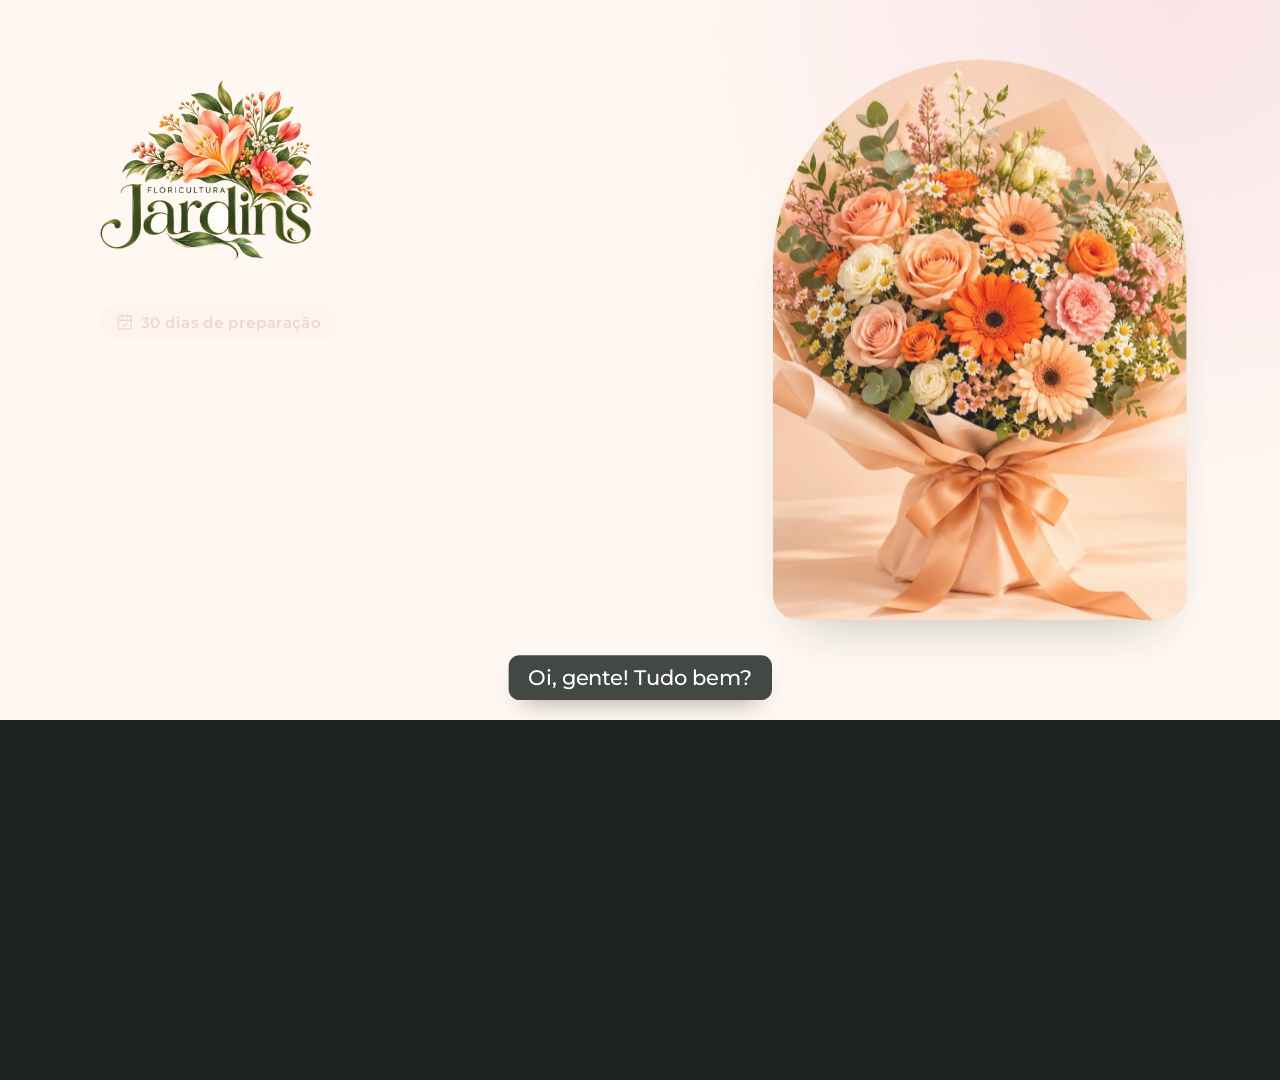
<file: video/apresentacao.html>
<!DOCTYPE html>
<html lang="pt-BR">
<head>
<meta charset="UTF-8">
<meta name="viewport" content="width=device-width, initial-scale=1">
<title>Plano Dia das Mães · Vídeo</title>
<style>
@font-face { font-family: "Playfair Display"; font-weight: 400; font-style: normal; src: url("../assets/fonts/playfair-display-latin-400-normal.woff2") format("woff2"); }
@font-face { font-family: "Playfair Display"; font-weight: 400; font-style: italic; src: url("../assets/fonts/playfair-display-latin-400-italic.woff2") format("woff2"); }
@font-face { font-family: "Playfair Display"; font-weight: 500; font-style: normal; src: url("../assets/fonts/playfair-display-latin-500-normal.woff2") format("woff2"); }
@font-face { font-family: "Montserrat"; font-weight: 400; src: url("../assets/fonts/montserrat-latin-400-normal.woff2") format("woff2"); }
@font-face { font-family: "Montserrat"; font-weight: 500; src: url("../assets/fonts/montserrat-latin-500-normal.woff2") format("woff2"); }
@font-face { font-family: "Montserrat"; font-weight: 600; src: url("../assets/fonts/montserrat-latin-600-normal.woff2") format("woff2"); }

/* Quadro 1920×1080: cenas em creme, títulos em Playfair, dados em Montserrat.
   As marcas dos gráficos usam um verde e um rosa mais saturados (validados para daltonismo). */
:root {
  --rosa: #E8A6B5;
  --rosa-claro: #F8DDE4;
  --rosa-suave: #FCEEF1;
  --rosa-texto: #B9677D;
  --rosa-profundo: #9A4E63;
  --salvia: #8FA98C;
  --salvia-claro: #E6EEE4;
  --verde: #435B46;
  --creme: #FFF8F2;
  --branco: #FFFFFF;
  --texto: #2F3630;
  --texto-suave: #5E675F;
  --texto-mudo: #7C847D;
  --linha: rgba(67, 91, 70, .14);
  --grade: rgba(67, 91, 70, .12);
  --g-verde: #13784A;
  --g-rosa: #D06582;
  --f-titulo: "Playfair Display", Georgia, serif;
  --f-texto: "Montserrat", "Segoe UI", system-ui, sans-serif;
  --sombra: 0 40px 80px -48px rgba(47, 54, 48, .45);
}
* { box-sizing: border-box; }
html, body { margin: 0; background: #1F2421; }
body { overflow: hidden; }
#palco {
  position: relative;
  width: 1920px;
  height: 1080px;
  overflow: hidden;
  background: radial-gradient(circle at 92% 0%, rgba(248, 221, 228, .75), transparent 38%), var(--creme);
  font-family: var(--f-texto);
  color: var(--texto);
  font-variant-numeric: lining-nums;
  transform-origin: top left;
}
.cena { position: absolute; inset: 0; opacity: 0; visibility: hidden; }
img { display: block; }
.ic { fill: none; stroke: currentColor; stroke-width: 1.8; stroke-linecap: round; stroke-linejoin: round; }

/* topo comum */
.topo {
  position: absolute; left: 120px; right: 120px; top: 40px;
  display: flex; align-items: center; justify-content: space-between;
}
.topo img { height: 96px; width: auto; }
.etapa {
  font-size: 21px; font-weight: 600; letter-spacing: .22em; text-transform: uppercase; color: var(--verde);
  display: flex; align-items: center; gap: 16px;
}
.etapa::before { content: ""; width: 40px; height: 1.5px; background: currentColor; opacity: .5; }

.chip {
  display: inline-flex; align-items: center; gap: 12px; align-self: flex-start;
  padding: 12px 24px; border-radius: 999px;
  background: var(--rosa-claro); color: var(--rosa-profundo);
  font-size: 23px; font-weight: 600; letter-spacing: .02em;
}
.chip svg { width: 26px; height: 26px; }
.titulo {
  margin: 22px 0 0;
  font-family: var(--f-titulo); font-weight: 400; font-size: 80px; line-height: 1.08; letter-spacing: -.015em;
}
.titulo em { font-style: italic; color: var(--rosa-texto); }
.sub { margin: 18px 0 0; font-size: 29px; line-height: 1.5; color: var(--texto-suave); }
.foto { position: absolute; overflow: hidden; border-radius: 40px; box-shadow: var(--sombra); background: #F3C6A9; }
.foto img { width: 100%; height: 100%; object-fit: cover; }
.gx { transform-origin: left center; }
.gy { transform-origin: center top; }

/* ---------- 1. Abertura ---------- */
.s1-esq { position: absolute; left: 150px; top: 120px; width: 900px; display: flex; flex-direction: column; }
.s1-logo { height: 270px; width: auto; align-self: flex-start; margin-bottom: 34px; }
.s1-esq .titulo { font-size: 96px; }
.s1-foto { right: 150px; top: 90px; width: 620px; height: 840px; border-radius: 320px 320px 40px 40px; }

/* ---------- 2. Três frentes ---------- */
.s2-titulo { position: absolute; left: 120px; top: 170px; }
.s2-cards { position: absolute; left: 120px; right: 120px; top: 360px; display: grid; grid-template-columns: repeat(3, 1fr); gap: 48px; }
.card { background: var(--branco); border-radius: 32px; overflow: hidden; box-shadow: var(--sombra); border: 1px solid var(--linha); }
.card .foto-card { height: 270px; overflow: hidden; background: #F3C6A9; }
.card .foto-card img { width: 100%; height: 100%; object-fit: cover; }
.card .corpo { padding: 32px 36px 38px; }
.dias { font-size: 21px; font-weight: 600; letter-spacing: .14em; text-transform: uppercase; color: var(--rosa-profundo); }
.card h3 { margin: 12px 0 10px; font-family: var(--f-titulo); font-weight: 500; font-size: 44px; line-height: 1.1; }
.card p { margin: 0; font-size: 25px; line-height: 1.5; color: var(--texto-suave); }

/* ---------- 3. Compras ---------- */
.esq { position: absolute; left: 120px; top: 160px; display: flex; flex-direction: column; }
.foto-dir { right: 120px; top: 160px; width: 440px; height: 760px; }
.tabela { position: absolute; left: 120px; top: 360px; width: 1110px; }
.linha-t {
  display: grid; grid-template-columns: 430px 290px 210px 180px; align-items: center;
  height: 76px; border-bottom: 1px solid var(--linha); font-size: 30px;
}
.linha-t.cab { height: 48px; font-size: 19px; font-weight: 600; letter-spacing: .16em; text-transform: uppercase; color: var(--texto-mudo); }
.linha-t .valor, .linha-t .eq { text-align: right; font-variant-numeric: tabular-nums lining-nums; }
.linha-t .valor { font-weight: 500; }
.linha-t.total { border-bottom: 0; height: 84px; font-weight: 600; }
.linha-t.total .valor { font-size: 38px; color: var(--texto); }
.periodo { display: flex; flex-direction: column; gap: 10px; font-size: 22px; color: var(--texto-suave); }
.trilho { position: relative; width: 240px; height: 12px; border-radius: 6px; background: var(--salvia-claro); }
.trilho i { position: absolute; top: 0; bottom: 0; border-radius: 4px; background: var(--g-verde); }
.nota {
  position: absolute; left: 120px; top: 815px; width: 1110px;
  display: flex; align-items: center; gap: 18px; padding: 20px 26px;
  border-radius: 20px; background: var(--branco); border: 1px solid var(--linha);
  font-size: 24px; line-height: 1.4; color: var(--texto-suave);
}
.nota svg { width: 36px; height: 36px; flex-shrink: 0; color: var(--g-verde); }
.nota strong { color: var(--texto); font-weight: 600; }

/* ---------- 4. Ponto de vendas ---------- */
.barras { position: absolute; left: 120px; top: 480px; width: 1110px; display: grid; gap: 30px; }
.barra { display: grid; grid-template-columns: 400px 1fr; align-items: center; font-size: 29px; }
.barra .faixa { display: flex; align-items: center; gap: 18px; }
.barra .faixa i { display: block; height: 24px; border-radius: 0 4px 4px 0; background: var(--g-verde); }
.barra .faixa span { font-weight: 600; font-variant-numeric: tabular-nums lining-nums; white-space: nowrap; }
.total-pv { position: absolute; left: 120px; top: 720px; font-size: 30px; color: var(--texto-suave); }
.total-pv strong { color: var(--texto); font-size: 46px; font-weight: 600; margin-left: 12px; }
.equipe { position: absolute; left: 120px; top: 830px; display: flex; align-items: center; gap: 22px; }
.pessoa { width: 66px; height: 66px; border-radius: 50%; display: grid; place-items: center; color: var(--branco); }
.pessoa svg { width: 34px; height: 34px; fill: currentColor; }
.pessoa.fixo { background: var(--g-verde); }
.pessoa.temp { background: var(--g-rosa); }
.legenda-eq { display: flex; flex-direction: column; gap: 6px; margin-left: 20px; font-size: 25px; color: var(--texto-suave); }
.legenda-eq span { display: flex; align-items: center; gap: 12px; }
.legenda-eq b { width: 16px; height: 16px; border-radius: 50%; display: inline-block; }

/* ---------- 5. Logística ---------- */
.grade4 { position: absolute; left: 120px; top: 390px; width: 1200px; display: grid; grid-template-columns: 1fr 1fr; gap: 32px; }
.bloco {
  display: grid; grid-template-columns: 76px 1fr; column-gap: 26px; align-items: start;
  background: var(--branco); border: 1px solid var(--linha); border-radius: 28px; padding: 34px 36px;
  box-shadow: 0 30px 60px -48px rgba(47, 54, 48, .45);
}
.bloco .icone { width: 76px; height: 76px; border-radius: 22px; display: grid; place-items: center; background: var(--salvia-claro); color: var(--verde); grid-row: span 2; }
.bloco .icone svg { width: 38px; height: 38px; }
.bloco h3 { margin: 2px 0 8px; font-family: var(--f-titulo); font-weight: 500; font-size: 38px; }
.bloco p { margin: 0; font-size: 25px; line-height: 1.5; color: var(--texto-suave); }
.foto-dir-2 { right: 120px; top: 160px; width: 400px; height: 760px; }

/* ---------- 6. Montagem ---------- */
.s6-esq { position: absolute; left: 120px; top: 160px; width: 560px; display: flex; flex-direction: column; }
.s6-esq .titulo { font-size: 76px; }
.s6-foto { left: 120px; top: 590px; width: 560px; height: 320px; }
.linha-tempo { position: absolute; left: 780px; right: 120px; top: 160px; height: 860px; }
.linha-tempo .eixo { position: absolute; left: 94px; top: 24px; height: 640px; width: 2px; background: var(--salvia); }
.passo { position: absolute; left: 0; right: 0; display: grid; grid-template-columns: 190px 1fr auto; align-items: start; column-gap: 34px; }
.passo .dia {
  justify-self: center; padding: 10px 0; width: 190px; text-align: center; border-radius: 999px;
  background: var(--verde); color: var(--creme); font-size: 22px; font-weight: 600; letter-spacing: .02em;
  box-shadow: 0 0 0 8px var(--creme);
}
.passo.final .dia { background: var(--g-rosa); }
.passo h3 { margin: 2px 0 6px; font-family: var(--f-titulo); font-weight: 500; font-size: 36px; line-height: 1.15; }
.passo p { margin: 0; font-size: 23px; line-height: 1.45; color: var(--texto-suave); max-width: 640px; }
.passo .custo {
  align-self: center; padding: 10px 18px; border-radius: 14px; background: var(--branco); border: 1px solid var(--linha);
  font-size: 24px; font-weight: 600; white-space: nowrap; font-variant-numeric: tabular-nums lining-nums;
}

/* ---------- 7. Encomendas ---------- */
.faixa-dias { position: absolute; left: 120px; top: 470px; width: 1680px; display: grid; grid-template-columns: repeat(30, 1fr); gap: 4px; }
.faixa-dias div {
  height: 64px; border-radius: 10px; display: grid; place-items: center;
  font-size: 22px; font-weight: 600; background: var(--salvia-claro); color: var(--texto-mudo);
}
.faixa-dias .rec { background: var(--g-verde); color: var(--branco); }
.faixa-dias .ret { background: var(--g-rosa); color: var(--branco); }
.marca-faixa { position: absolute; top: 552px; height: 64px; border-top: 2px solid var(--texto-mudo); font-size: 23px; color: var(--texto-suave); padding-top: 14px; }
.marca-faixa::before, .marca-faixa::after { content: ""; position: absolute; top: -9px; width: 2px; height: 16px; background: var(--texto-mudo); }
.marca-faixa::before { left: 0; }
.marca-faixa::after { right: 0; }
.marca-faixa b { color: var(--texto); font-weight: 600; }
.prep { position: absolute; top: 640px; height: 0; }
.ret-cards { position: absolute; left: 120px; right: 120px; top: 730px; display: grid; grid-template-columns: repeat(4, 1fr); gap: 36px; }
.ret-card { background: var(--branco); border: 1px solid var(--linha); border-radius: 26px; padding: 30px 32px; }
.ret-card .dia-g { font-size: 22px; font-weight: 600; letter-spacing: .14em; text-transform: uppercase; color: var(--rosa-profundo); display: flex; align-items: center; gap: 12px; }
.ret-card .dia-g b { width: 16px; height: 16px; border-radius: 4px; background: var(--g-rosa); }
.ret-card h3 { margin: 12px 0 0; font-family: var(--f-titulo); font-weight: 500; font-size: 36px; line-height: 1.15; }
.ret-card.equipe-c { background: var(--verde); border-color: var(--verde); color: var(--creme); }
.ret-card.equipe-c .dia-g { color: var(--rosa-claro); }
.ret-card.equipe-c h3 { color: var(--creme); }
.ret-card.equipe-c svg { width: 30px; height: 30px; }

/* ---------- 8. Gantt ---------- */
.gantt { position: absolute; left: 120px; right: 120px; top: 370px; height: 530px; }
.gantt .tick { position: absolute; top: 0; bottom: 40px; width: 1px; background: var(--grade); }
.gantt .tick span { position: absolute; top: -40px; left: 50%; transform: translateX(-50%); font-size: 21px; color: var(--texto-mudo); white-space: nowrap; font-variant-numeric: tabular-nums lining-nums; }
.gantt .rot { position: absolute; left: 0; width: 520px; font-size: 27px; font-weight: 500; line-height: 1.25; transform: translateY(-50%); }
.gantt .bar { position: absolute; height: 24px; border-radius: 4px; background: var(--g-verde); transform: translateY(-50%); transform-origin: left center; }
.gantt .bar-rot { position: absolute; font-size: 22px; color: var(--texto-suave); transform: translateY(-50%); white-space: nowrap; font-variant-numeric: tabular-nums lining-nums; }
.gantt .fim { position: absolute; top: -10px; bottom: 40px; width: 2px; background: var(--g-rosa); }
.gantt .fim span { position: absolute; bottom: -40px; right: -2px; font-size: 22px; font-weight: 600; color: var(--texto); white-space: nowrap; }

/* ---------- 9. Orçamento ---------- */
.s9-hero { position: absolute; left: 120px; top: 180px; }
.s9-hero .rot { font-size: 23px; font-weight: 600; letter-spacing: .18em; text-transform: uppercase; color: var(--texto-mudo); }
.s9-hero .num { font-size: 150px; font-weight: 600; line-height: 1.05; letter-spacing: -.02em; font-variant-numeric: tabular-nums lining-nums; margin-top: 8px; }
.empilhada { position: absolute; left: 120px; right: 120px; top: 470px; height: 24px; display: flex; gap: 2px; }
.empilhada i { display: block; height: 24px; }
.empilhada .a { width: calc((100% - 2px) * 9000 / 11800); background: var(--g-verde); border-radius: 4px 0 0 4px; }
.empilhada .b { width: calc((100% - 2px) * 2800 / 11800); background: var(--g-rosa); border-radius: 0 4px 4px 0; }
.leg-orc { position: absolute; top: 520px; display: flex; flex-direction: column; gap: 6px; font-size: 26px; color: var(--texto-suave); }
.leg-orc span:first-child { display: flex; align-items: center; gap: 12px; color: var(--texto); font-weight: 500; }
.leg-orc b { width: 18px; height: 18px; border-radius: 4px; }
.leg-orc strong { color: var(--texto); font-weight: 600; font-size: 34px; font-variant-numeric: tabular-nums lining-nums; }
.obs { position: absolute; left: 120px; top: 690px; font-size: 25px; color: var(--texto-suave); }
.tiles { position: absolute; left: 120px; right: 120px; top: 760px; display: grid; grid-template-columns: repeat(3, 1fr); gap: 36px; }
.tile { background: var(--branco); border: 1px solid var(--linha); border-radius: 26px; padding: 26px 34px; display: flex; align-items: baseline; gap: 22px; }
.tile .n { font-size: 84px; font-weight: 600; line-height: 1; font-variant-numeric: tabular-nums lining-nums; }
.tile .t { font-size: 27px; line-height: 1.35; color: var(--texto-suave); }

/* ---------- Legenda da narração ---------- */
#legenda {
  position: absolute; left: 0; right: 0; bottom: 30px; z-index: 5;
  display: flex; justify-content: center; pointer-events: none; opacity: 0;
}
#legenda span {
  max-width: 1500px; padding: 12px 30px; border-radius: 16px;
  background: rgba(38, 44, 40, .86); color: #FFFFFF;
  font-size: 31px; font-weight: 500; line-height: 1.4; text-align: center;
  box-shadow: 0 18px 40px -22px rgba(0, 0, 0, .55);
}

/* ---------- 10. Encerramento ---------- */
.s10 { position: absolute; left: 0; right: 0; top: 70px; display: flex; flex-direction: column; align-items: center; text-align: center; }
.s10 img.logo { height: 290px; width: auto; }
.s10 .titulo { font-size: 84px; margin-top: 18px; }
.s10 .sub { margin-top: 12px; }
.s10-fotos { position: absolute; left: 50%; top: 640px; transform: translateX(-50%); display: flex; gap: 36px; }
.s10-fotos .ft { width: 280px; height: 280px; border-radius: 30px; overflow: hidden; box-shadow: var(--sombra); background: #F3C6A9; }
.s10-fotos img { width: 100%; height: 100%; object-fit: cover; }
</style>
</head>
<body>
<svg width="0" height="0" style="position:absolute" aria-hidden="true">
  <symbol id="i-cal" viewBox="0 0 24 24"><path d="M8 2v3"/><path d="M16 2v3"/><rect x="3" y="3" width="18" height="18" rx="2"/><path d="M3 9h18"/><path d="m9 15 2 2 4-4"/></symbol>
  <symbol id="i-truck" viewBox="0 0 24 24"><path d="M14 18V6a2 2 0 0 0-2-2H4a2 2 0 0 0-2 2v11a1 1 0 0 0 1 1h2"/><path d="M15 18H9"/><path d="M19 18h2a1 1 0 0 0 1-1v-3.65a1 1 0 0 0-.22-.624l-3.48-4.35A1 1 0 0 0 17.52 8H14"/><circle cx="17" cy="18" r="2"/><circle cx="7" cy="18" r="2"/></symbol>
  <symbol id="i-gotas" viewBox="0 0 24 24"><path d="M7 16.3c2.2 0 4-1.83 4-4.05 0-1.16-.57-2.26-1.71-3.19S7.29 6.75 7 5.3c-.29 1.45-1.14 2.84-2.29 3.76S3 11.1 3 12.25c0 2.22 1.8 4.05 4 4.05z"/><path d="M12.56 6.6A10.97 10.97 0 0 0 14 3.02c.5 2.5 2 4.9 4 6.5s3 3.5 3 5.5a6.98 6.98 0 0 1-11.91 4.97"/></symbol>
  <symbol id="i-loja" viewBox="0 0 24 24"><path d="M15 21v-5a1 1 0 0 0-1-1h-4a1 1 0 0 0-1 1v5"/><path d="M17.774 10.31a1.12 1.12 0 0 0-1.549 0 2.5 2.5 0 0 1-3.451 0 1.12 1.12 0 0 0-1.548 0 2.5 2.5 0 0 1-3.452 0 1.12 1.12 0 0 0-1.549 0 2.5 2.5 0 0 1-3.77-3.248l2.889-4.184A2 2 0 0 1 7 2h10a2 2 0 0 1 1.653.873l2.895 4.192a2.5 2.5 0 0 1-3.774 3.244"/><path d="M4 10.95V19a2 2 0 0 0 2 2h12a2 2 0 0 0 2-2v-8.05"/></symbol>
  <symbol id="i-equipe" viewBox="0 0 24 24"><path d="M16 21v-2a4 4 0 0 0-4-4H6a4 4 0 0 0-4 4v2"/><path d="M16 3.128a4 4 0 0 1 0 7.744"/><path d="M22 21v-2a4 4 0 0 0-3-3.87"/><circle cx="9" cy="7" r="4"/></symbol>
  <symbol id="i-pessoa" viewBox="0 0 24 24"><circle cx="12" cy="8" r="4.2"/><path d="M3.5 21.5a8.5 8.5 0 0 1 17 0z"/></symbol>
</svg>

<div id="palco">
  <div id="legenda"><span></span></div>

  <!-- 1. Abertura -->
  <section class="cena" data-dur="7.5">
    <div class="s1-esq">
      <img class="s1-logo" data-a="zoom" data-t="0.2" data-d="1.4" src="../assets/img/logo-jardins.webp" alt="">
      <span class="chip" data-a="up" data-t="1.0"><svg class="ic"><use href="#i-cal"/></svg>30 dias de preparação</span>
      <h1 class="titulo" data-a="up" data-t="1.25" data-d="1.1">Preparação para o <em>Dia das Mães</em></h1>
      <p class="sub" data-a="up" data-t="1.7">Cronogramas, logística e montagem do stand.</p>
    </div>
    <div class="foto s1-foto" data-a="right" data-t="0.3" data-d="1.5"><img data-kb src="../assets/img/buque.jpg" alt=""></div>
  </section>

  <!-- 2. Três frentes -->
  <section class="cena" data-dur="10">
    <div class="topo"><img src="../assets/img/logo-jardins.webp" alt=""><span class="etapa">O plano</span></div>
    <div class="s2-titulo">
      <h2 class="titulo" data-a="up" data-seg="1">Três frentes em <em>30 dias</em></h2>
    </div>
    <div class="s2-cards">
      <article class="card" data-a="up" data-seg="2">
        <div class="foto-card"><img data-kb src="../assets/img/cesta-presente.jpg" alt="" style="object-position: 50% 45%"></div>
        <div class="corpo"><span class="dias">Dias 1 a 10</span><h3>Compras e estoque</h3><p>Fornecedores, flores, embalagens e presentes.</p></div>
      </article>
      <article class="card" data-a="up" data-seg="3">
        <div class="foto-card"><img data-kb src="../assets/img/planta.jpg" alt="" style="object-position: 50% 30%"></div>
        <div class="corpo"><span class="dias">Dias 11 a 20</span><h3>Ponto de vendas e stand</h3><p>Montagem do stand na feira e reforço da equipe.</p></div>
      </article>
      <article class="card" data-a="up" data-seg="4">
        <div class="foto-card"><img data-kb src="../assets/img/box-flores.jpg" alt="" style="object-position: 50% 40%"></div>
        <div class="corpo"><span class="dias">Dias 11 a 30</span><h3>Encomendas</h3><p>Pedidos até o dia 27 e retiradas de 28 a 30.</p></div>
      </article>
    </div>
  </section>

  <!-- 3. Compras -->
  <section class="cena" data-dur="17">
    <div class="topo"><img src="../assets/img/logo-jardins.webp" alt=""><span class="etapa">Cronograma 1 · Compras</span></div>
    <div class="esq">
      <span class="chip" data-a="up" data-t="0.3"><svg class="ic"><use href="#i-cal"/></svg>Dias 1 a 10 · Sprint 1</span>
      <h2 class="titulo" data-a="up" data-t="0.6">Cronograma de <em>compras</em></h2>
    </div>
    <div class="tabela">
      <div class="linha-t cab" data-a="fade" data-seg="1" data-t="1.2"><span>Atividade</span><span>Período</span><span class="valor">Orçamento</span><span class="eq">Equipe</span></div>
      <div class="linha-t" data-a="up" data-seg="2">
        <span>Pesquisa de fornecedores</span>
        <span class="periodo">Dias 1 a 3<span class="trilho"><i class="gx" data-a="grow-x" data-seg="2" data-t="0.4" style="left:0%;width:30%"></i></span></span>
        <span class="valor">R$ 500</span><span class="eq">2 pessoas</span>
      </div>
      <div class="linha-t" data-a="up" data-seg="3">
        <span>Compra de flores</span>
        <span class="periodo">Dias 4 a 8<span class="trilho"><i class="gx" data-a="grow-x" data-seg="3" data-t="0.4" style="left:30%;width:50%"></i></span></span>
        <span class="valor">R$ 5.000</span><span class="eq">3 pessoas</span>
      </div>
      <div class="linha-t" data-a="up" data-seg="4">
        <span>Embalagens</span>
        <span class="periodo">Dias 4 a 6<span class="trilho"><i class="gx" data-a="grow-x" data-seg="4" data-t="0.4" style="left:30%;width:30%"></i></span></span>
        <span class="valor">R$ 1.500</span><span class="eq">2 pessoas</span>
      </div>
      <div class="linha-t" data-a="up" data-seg="4" data-t="1.8">
        <span>Presentes</span>
        <span class="periodo">Dias 7 a 10<span class="trilho"><i class="gx" data-a="grow-x" data-seg="4" data-t="2.2" style="left:60%;width:40%"></i></span></span>
        <span class="valor">R$ 2.000</span><span class="eq">2 pessoas</span>
      </div>
      <div class="linha-t total" data-a="up" data-seg="5">
        <span>Total</span>
        <span class="periodo">3 fixos se revezam</span>
        <span class="valor">R$ <span data-count="9000" data-cseg="5" data-ct="0.3" data-cd="1.6">9.000</span></span><span class="eq"></span>
      </div>
    </div>
    <div class="nota" data-a="up" data-seg="6">
      <svg class="ic"><use href="#i-gotas"/></svg>
      <span><strong>Flores frescas:</strong> o pedido é fechado nos dias 4 a 8, com entrega programada para a semana do Dia das Mães.</span>
    </div>
    <div class="foto foto-dir" data-a="right" data-t="0.5" data-d="1.4"><img data-kb src="../assets/img/cesta-presente.jpg" alt=""></div>
  </section>

  <!-- 4. Ponto de vendas -->
  <section class="cena" data-dur="15">
    <div class="topo"><img src="../assets/img/logo-jardins.webp" alt=""><span class="etapa">Cronograma 2 · Ponto de vendas</span></div>
    <div class="esq">
      <span class="chip" data-a="up" data-t="0.3"><svg class="ic"><use href="#i-cal"/></svg>Dias 11 a 20 · Sprint 2</span>
      <h2 class="titulo" data-a="up" data-t="0.6">Abertura do <em>ponto de vendas</em></h2>
      <p class="sub" data-a="up" data-t="1.0">Inclui a montagem do stand da Jardins na feira.</p>
    </div>
    <div class="barras">
      <div class="barra" data-a="fade" data-seg="3"><span>Organização e decoração</span><span class="faixa"><i class="gx" data-a="grow-x" data-seg="3" data-t="0.2" data-d="1.2" style="width:600px"></i><span>R$ 1.500</span></span></div>
      <div class="barra" data-a="fade" data-seg="3" data-t="2.4"><span>Divulgação</span><span class="faixa"><i class="gx" data-a="grow-x" data-seg="3" data-t="2.6" data-d="1.2" style="width:320px"></i><span>R$ 800</span></span></div>
      <div class="barra" data-a="fade" data-seg="3" data-t="4.4"><span>Organização do estoque</span><span class="faixa"><i class="gx" data-a="grow-x" data-seg="3" data-t="4.6" data-d="1.2" style="width:200px"></i><span>R$ 500</span></span></div>
    </div>
    <div class="total-pv" data-a="up" data-seg="4">Total <strong>R$ <span data-count="2800" data-cseg="4" data-ct="0.2" data-cd="1.4">2.800</span></strong></div>
    <div class="equipe">
      <span class="pessoa fixo" data-a="zoom" data-seg="5" data-t="0.60"><svg><use href="#i-pessoa"/></svg></span>
      <span class="pessoa fixo" data-a="zoom" data-seg="5" data-t="0.78"><svg><use href="#i-pessoa"/></svg></span>
      <span class="pessoa fixo" data-a="zoom" data-seg="5" data-t="0.96"><svg><use href="#i-pessoa"/></svg></span>
      <span class="pessoa temp" data-a="zoom" data-seg="5" data-t="2.40"><svg><use href="#i-pessoa"/></svg></span>
      <span class="pessoa temp" data-a="zoom" data-seg="5" data-t="2.58"><svg><use href="#i-pessoa"/></svg></span>
      <span class="pessoa temp" data-a="zoom" data-seg="5" data-t="2.76"><svg><use href="#i-pessoa"/></svg></span>
      <span class="pessoa temp" data-a="zoom" data-seg="5" data-t="2.94"><svg><use href="#i-pessoa"/></svg></span>
      <span class="legenda-eq" data-a="fade" data-seg="5" data-t="3.4">
        <span><b style="background:var(--g-verde)"></b>3 funcionários fixos</span>
        <span><b style="background:var(--g-rosa)"></b>4 funcionários temporários</span>
      </span>
    </div>
    <div class="foto foto-dir" data-a="right" data-t="0.5" data-d="1.4"><img data-kb src="../assets/img/box-flores.jpg" alt=""></div>
  </section>

  <!-- 5. Logística do stand -->
  <section class="cena" data-dur="17">
    <div class="topo"><img src="../assets/img/logo-jardins.webp" alt=""><span class="etapa">Stand na feira · Logística</span></div>
    <div class="esq">
      <span class="chip" data-a="up" data-t="0.3"><svg class="ic"><use href="#i-loja"/></svg>Stand na feira</span>
      <h2 class="titulo" data-a="up" data-t="0.6">Logística do <em>stand</em></h2>
    </div>
    <div class="grade4">
      <div class="bloco" data-a="up" data-seg="2">
        <span class="icone"><svg class="ic"><use href="#i-truck"/></svg></span>
        <h3>Transporte</h3>
        <p>Utilitário fechado saindo da loja bem cedo, antes do calor, com as flores em baldes com água.</p>
      </div>
      <div class="bloco" data-a="up" data-seg="3">
        <span class="icone"><svg class="ic"><use href="#i-gotas"/></svg></span>
        <h3>Conservação</h3>
        <p>Reposição diária de flores frescas vindas da loja, com sombra e água no stand.</p>
      </div>
      <div class="bloco" data-a="up" data-seg="4">
        <span class="icone"><svg class="ic"><use href="#i-loja"/></svg></span>
        <h3>Estrutura</h3>
        <p>Balcão, prateleiras, painel com o logotipo, iluminação e preços visíveis.</p>
      </div>
      <div class="bloco" data-a="up" data-seg="5">
        <span class="icone"><svg class="ic"><use href="#i-equipe"/></svg></span>
        <h3>Atendimento</h3>
        <p>2 temporários por turno e 1 fixo responsável. Cartão, Pix e QR Code do site.</p>
      </div>
    </div>
    <div class="foto foto-dir-2" data-a="right" data-t="0.5" data-d="1.4"><img data-kb src="../assets/img/planta.jpg" alt=""></div>
  </section>

  <!-- 6. Montagem do stand -->
  <section class="cena" data-dur="19">
    <div class="topo"><img src="../assets/img/logo-jardins.webp" alt=""><span class="etapa">Stand na feira · Montagem</span></div>
    <div class="s6-esq">
      <span class="chip" data-a="up" data-t="0.3"><svg class="ic"><use href="#i-cal"/></svg>Dias 11 a 20</span>
      <h2 class="titulo" data-a="up" data-t="0.6">Montagem do <em>stand</em></h2>
      <p class="sub" data-a="up" data-t="1.0">Do espaço reservado à abertura, em 10 dias.</p>
    </div>
    <div class="foto s6-foto" data-a="up" data-t="1.3" data-d="1.2"><img data-kb src="../assets/img/buque-faixa.jpg" alt=""></div>
    <div class="linha-tempo">
      <span class="eixo gy" data-a="grow-y" data-seg="2" data-ate="7"></span>
      <div class="passo" style="top:0px" data-a="left" data-seg="2">
        <span class="dia">Dia 11</span>
        <div><h3>Reserva do espaço</h3><p>Confirmar o local na feira, medir a área e desenhar a planta do stand.</p></div>
      </div>
      <div class="passo" style="top:128px" data-a="left" data-seg="3">
        <span class="dia">Dias 12 a 14</span>
        <div><h3>Estrutura e decoração</h3><p>Balcão, prateleiras, painel com o logotipo e iluminação.</p></div>
        <span class="custo">R$ 1.500</span>
      </div>
      <div class="passo" style="top:256px" data-a="left" data-seg="4">
        <span class="dia">Dias 15 e 16</span>
        <div><h3>Divulgação</h3><p>Banner, cartões, redes sociais e o site da Jardins.</p></div>
        <span class="custo">R$ 800</span>
      </div>
      <div class="passo" style="top:384px" data-a="left" data-seg="5">
        <span class="dia">Dias 17 e 18</span>
        <div><h3>Montagem no local</h3><p>Instalar a estrutura, a vitrine, a sinalização e a iluminação.</p></div>
      </div>
      <div class="passo" style="top:512px" data-a="left" data-seg="6">
        <span class="dia">Dia 19</span>
        <div><h3>Estoque e testes</h3><p>Abastecer o stand e testar cartão, Pix e caixa.</p></div>
        <span class="custo">R$ 500</span>
      </div>
      <div class="passo final" style="top:640px" data-a="left" data-seg="7">
        <span class="dia">Dia 20</span>
        <div><h3>Abertura do stand</h3><p>Equipe completa: 3 funcionários fixos e 4 temporários.</p></div>
      </div>
    </div>
  </section>

  <!-- 7. Encomendas -->
  <section class="cena" data-dur="16">
    <div class="topo"><img src="../assets/img/logo-jardins.webp" alt=""><span class="etapa">Cronograma 3 · Encomendas</span></div>
    <div class="esq">
      <span class="chip" data-a="up" data-t="0.3"><svg class="ic"><use href="#i-cal"/></svg>Dias 11 a 30</span>
      <h2 class="titulo" data-a="up" data-t="0.6">Pedidos por <em>encomenda</em></h2>
    </div>
    <div class="faixa-dias" id="faixa-dias"></div>
    <div class="marca-faixa" data-a="fade" data-seg="3" style="left:calc(120px + 1680px * 10 / 30); width:calc(1680px * 17 / 30 - 4px)"><b>Período de pedidos:</b> dia 11 ao dia 27 · montagem dos pedidos nos dias 21 a 27</div>
    <div class="marca-faixa" data-a="fade" data-seg="4" style="left:calc(120px + 1680px * 27 / 30); width:calc(1680px * 3 / 30)"><b>Retiradas</b></div>
    <div class="ret-cards">
      <div class="ret-card" data-a="up" data-seg="4" data-t="0.3"><span class="dia-g"><b></b>Dia 28</span><h3>Pedidos antecipados</h3></div>
      <div class="ret-card" data-a="up" data-seg="4" data-t="3.0"><span class="dia-g"><b></b>Dia 29</span><h3>Pedidos regulares</h3></div>
      <div class="ret-card" data-a="up" data-seg="4" data-t="5.6"><span class="dia-g"><b></b>Dia 30</span><h3>Pedidos finais</h3></div>
      <div class="ret-card equipe-c" data-a="up" data-seg="5"><span class="dia-g"><svg class="ic"><use href="#i-equipe"/></svg>Equipe</span><h3>4 funcionários</h3></div>
    </div>
  </section>

  <!-- 8. Cronograma geral -->
  <section class="cena" data-dur="18">
    <div class="topo"><img src="../assets/img/logo-jardins.webp" alt=""><span class="etapa">Visão geral</span></div>
    <div class="esq">
      <h2 class="titulo" data-a="up" data-t="0.4">Cronograma <em>geral</em></h2>
    </div>
    <div class="gantt" id="gantt"></div>
  </section>

  <!-- 9. Orçamento e equipe -->
  <section class="cena" data-dur="14">
    <div class="topo"><img src="../assets/img/logo-jardins.webp" alt=""><span class="etapa">Orçamento e equipe</span></div>
    <div class="s9-hero" data-a="up" data-seg="1">
      <div class="rot">Orçamento total</div>
      <div class="num">R$ <span data-count="11800" data-cseg="2" data-ct="0.2" data-cd="2.0">11.800</span></div>
    </div>
    <div class="empilhada">
      <i class="a gx" data-a="grow-x" data-seg="3" data-d="1.3"></i>
      <i class="b gx" data-a="grow-x" data-seg="3" data-t="2.0" data-d="0.8"></i>
    </div>
    <div class="leg-orc" data-a="fade" data-seg="3" data-t="0.8" style="left:120px">
      <span><b style="background:var(--g-verde)"></b>Compras · dias 1 a 10</span>
      <strong>R$ 9.000</strong>
    </div>
    <div class="leg-orc" data-a="fade" data-seg="3" data-t="2.6" style="right:120px; align-items:flex-end; text-align:right">
      <span><b style="background:var(--g-rosa)"></b>Ponto de vendas e stand · dias 11 a 20</span>
      <strong>R$ 2.800</strong>
    </div>
    <p class="obs" data-a="fade" data-seg="3" data-t="3.6">Encomendas e preparação final usam o estoque e a equipe já previstos.</p>
    <div class="tiles">
      <div class="tile" data-a="up" data-seg="4"><span class="n">3</span><span class="t">funcionários<br>fixos</span></div>
      <div class="tile" data-a="up" data-seg="4" data-t="1.6"><span class="n">4</span><span class="t">funcionários<br>temporários</span></div>
      <div class="tile" data-a="up" data-seg="4" data-t="3.6"><span class="n">7</span><span class="t">no período de<br>maior movimento</span></div>
    </div>
  </section>

  <!-- 10. Encerramento -->
  <section class="cena" data-dur="8">
    <div class="s10">
      <img class="logo" data-a="zoom" data-t="0.3" data-d="1.3" src="../assets/img/logo-jardins.webp" alt="">
      <h2 class="titulo" data-a="up" data-t="1.0">Tudo pronto para o <em>Dia das Mães</em></h2>
      <p class="sub" data-a="up" data-t="1.4">Floricultura Jardins · Transformando sentimentos em flores.</p>
    </div>
    <div class="s10-fotos">
      <div class="ft" data-a="up" data-t="2.0"><img data-kb src="../assets/img/buque-colecao.jpg" alt=""></div>
      <div class="ft" data-a="up" data-t="2.2"><img data-kb src="../assets/img/box-flores.jpg" alt=""></div>
      <div class="ft" data-a="up" data-t="2.4"><img data-kb src="../assets/img/planta.jpg" alt=""></div>
      <div class="ft" data-a="up" data-t="2.6"><img data-kb src="../assets/img/cesta-presente.jpg" alt=""></div>
    </div>
  </section>
</div>

<script src="narracao.js"></script>
<script>
(() => {
  const palco = document.getElementById('palco');

  /* Faixa de 30 dias (cena 7) */
  const faixa = document.getElementById('faixa-dias');
  for (let d = 1; d <= 30; d++) {
    const c = document.createElement('div');
    c.textContent = d;
    if (d >= 11 && d <= 27) c.className = 'rec';
    if (d >= 28) c.className = 'ret';
    c.dataset.a = 'zoom';
    c.dataset.seg = d <= 10 ? '1' : '2';
    c.dataset.t = (d <= 10 ? 0.6 + d * 0.06 : (d - 11) * 0.09).toFixed(2);
    c.dataset.d = '0.5';
    faixa.appendChild(c);
  }

  /* Gantt (cena 8): dias 1 a 30 no eixo, uma linha por etapa */
  const gantt = document.getElementById('gantt');
  const X0 = 600, LARG = 1680 - X0, porDia = LARG / 30;
  const xDia = (d) => X0 + (d - 1) * porDia;
  [1, 5, 10, 15, 20, 25].forEach((d) => {
    const t = document.createElement('span');
    t.className = 'tick';
    t.style.left = `${xDia(d) + porDia / 2}px`;
    t.innerHTML = `<span>Dia ${d}</span>`;
    t.dataset.a = 'fade'; t.dataset.seg = '1'; t.dataset.t = '0.8';
    gantt.appendChild(t);
  });
  const etapas = [
    ['Compras e planejamento', 1, 10],
    ['Ponto de vendas e stand', 11, 20],
    ['Recebimento das encomendas', 11, 27],
    ['Preparação dos pedidos', 21, 27],
    ['Retiradas e atendimento intensivo', 28, 30],
  ];
  // cada etapa aparece quando a narração fala dela: [frase, atraso dentro da frase]
  const fala = [[2, 0], [2, 1.9], [3, 0], [3, 2.6], [4, 0]];
  etapas.forEach(([nome, a, b], i) => {
    const y = 50 + i * 96;
    const [fr, ini] = fala[i];
    const rot = document.createElement('span');
    rot.className = 'rot'; rot.style.top = `${y}px`; rot.textContent = nome;
    rot.dataset.a = 'fade'; rot.dataset.seg = fr; rot.dataset.t = ini.toFixed(2);
    const bar = document.createElement('span');
    bar.className = 'bar';
    bar.style.left = `${xDia(a)}px`; bar.style.width = `${(b - a + 1) * porDia}px`; bar.style.top = `${y}px`;
    bar.dataset.a = 'grow-x'; bar.dataset.seg = fr; bar.dataset.t = (ini + 0.2).toFixed(2); bar.dataset.d = '1.1';
    const lab = document.createElement('span');
    lab.className = 'bar-rot'; lab.style.top = `${y}px`;
    lab.textContent = `Dias ${a} a ${b}`;
    // rótulo fora da barra: à direita, ou à esquerda quando a barra chega perto do fim do eixo
    if (b >= 25) { lab.style.right = `${1680 - xDia(a) + 16}px`; } else { lab.style.left = `${xDia(b + 1) + 16}px`; }
    lab.dataset.a = 'fade'; lab.dataset.seg = fr; lab.dataset.t = (ini + 1.0).toFixed(2);
    gantt.append(rot, bar, lab);
  });
  const fim = document.createElement('span');
  fim.className = 'fim'; fim.style.left = `${xDia(31) - 2}px`;
  fim.innerHTML = '<span>Dia 30 · encerramento da preparação</span>';
  fim.dataset.a = 'fade'; fim.dataset.seg = '5';
  gantt.appendChild(fim);

  /* Linha do tempo: durações das cenas e tempos das frases vêm de narracao.js (se existir) */
  const NARR = window.NARRACAO;
  const FADE = NARR ? NARR.fade : 0.7;
  const cenas = [...document.querySelectorAll('.cena')];
  const limita = (v) => Math.min(1, Math.max(0, v));
  const suave = (p) => 1 - Math.pow(1 - p, 3);
  const fmt = (n) => Math.round(n).toLocaleString('pt-BR');

  let inicio = 0;
  const agenda = cenas.map((c, i) => {
    const info = NARR && NARR.cenas[i];
    const frases = info ? info.frases : [];
    const fraseIni = (n) => (frases[n - 1] ? frases[n - 1].inicio : 0.9 + (n - 1) * 2.5);
    const dur = info ? info.dur : Number(c.dataset.dur);
    const s = info ? info.inicio : inicio;
    inicio = s + dur - FADE;
    const quando = (el, campoSeg, campoT) => (el.dataset[campoSeg] ? fraseIni(Number(el.dataset[campoSeg])) : 0) + Number(el.dataset[campoT] || 0);
    const els = [...c.querySelectorAll('[data-a]')].map((el) => {
      const t0 = quando(el, 'seg', 't');
      const d = el.dataset.ate ? fraseIni(Number(el.dataset.ate)) - fraseIni(Number(el.dataset.seg)) : Number(el.dataset.d || 0.9);
      return { el, t0, d, tipo: el.dataset.a, barra: el.classList.contains('bar') };
    });
    const cont = [...c.querySelectorAll('[data-count]')].map((el) => ({ el, t0: quando(el, 'cseg', 'ct'), d: Number(el.dataset.cd), alvo: Number(el.dataset.count) }));
    const legendas = frases.map((f) => ({ texto: f.legenda, ini: s + f.inicio, fim: s + f.fim + 0.2 }));
    return { c, s, dur, els, cont, kb: [...c.querySelectorAll('[data-kb]')], legendas };
  });
  const TOTAL = agenda.at(-1).s + agenda.at(-1).dur;
  const todasLegendas = agenda.flatMap((a) => a.legendas);
  const caixaLegenda = document.getElementById('legenda');
  const textoLegenda = caixaLegenda.querySelector('span');

  function renderAt(t) {
    agenda.forEach(({ c, s, dur, els, cont, kb }, i) => {
      const local = t - s;
      if (local < 0 || local > dur) { c.style.visibility = 'hidden'; c.style.opacity = 0; return; }
      let op = limita(local / (i === 0 ? 0.6 : FADE));
      if (i < agenda.length - 1) op = Math.min(op, limita((dur - local) / FADE));
      c.style.visibility = 'visible';
      c.style.opacity = op;
      els.forEach(({ el, t0, d, tipo, barra }) => {
        const e = suave(limita((local - t0) / d));
        const st = el.style;
        switch (tipo) {
          case 'up': st.opacity = e; st.transform = `translate3d(0, ${(1 - e) * 42}px, 0)`; break;
          case 'left': st.opacity = e; st.transform = `translate3d(${(e - 1) * 70}px, 0, 0)`; break;
          case 'right': st.opacity = e; st.transform = `translate3d(${(1 - e) * 80}px, 0, 0)`; break;
          case 'zoom': st.opacity = e; st.transform = `scale(${0.9 + 0.1 * e})`; break;
          case 'grow-x': st.transform = `${barra ? 'translateY(-50%) ' : ''}scaleX(${e})`; break;
          case 'grow-y': st.transform = `scaleY(${e})`; break;
          default: st.opacity = e;
        }
      });
      cont.forEach(({ el, t0, d, alvo }) => { el.textContent = fmt(alvo * suave(limita((local - t0) / d))); });
      kb.forEach((img) => { img.style.transform = `scale(${1.08 - 0.08 * limita(local / dur)})`; });
    });

    // legenda: aparece um pouco antes da fala e some logo depois
    const atual = todasLegendas.find((l) => t >= l.ini - 0.15 && t <= l.fim + 0.25);
    if (atual) {
      if (textoLegenda.textContent !== atual.texto) textoLegenda.textContent = atual.texto;
      const op = Math.min(limita((t - (atual.ini - 0.15)) / 0.2), limita((atual.fim + 0.25 - t) / 0.2));
      caixaLegenda.style.opacity = op;
      caixaLegenda.style.transform = `translate3d(0, ${(1 - op) * 12}px, 0)`;
    } else {
      caixaLegenda.style.opacity = 0;
    }
  }

  const imagens = [...document.images].map((img) => img.decode().catch(() => {}));
  window.TOTAL = TOTAL;
  window.CENAS = agenda.map(({ s, dur }) => ({ inicio: s, dur }));
  window.renderAt = renderAt;
  window.pronto = Promise.all([document.fonts.ready, ...imagens]).then(() => { renderAt(0); return TOTAL; });

  // Sem "?render": toca em loop, ajustado ao tamanho da janela (para conferir no navegador)
  if (!new URLSearchParams(location.search).has('render')) {
    const ajusta = () => {
      const k = Math.min(innerWidth / 1920, innerHeight / 1080);
      palco.style.transform = `scale(${k})`;
    };
    addEventListener('resize', ajusta); ajusta();
    window.pronto.then(() => {
      const t0 = performance.now();
      const loop = (agora) => { renderAt(((agora - t0) / 1000) % TOTAL); requestAnimationFrame(loop); };
      requestAnimationFrame(loop);
    });
  }
})();
</script>
</body>
</html>
</file>
